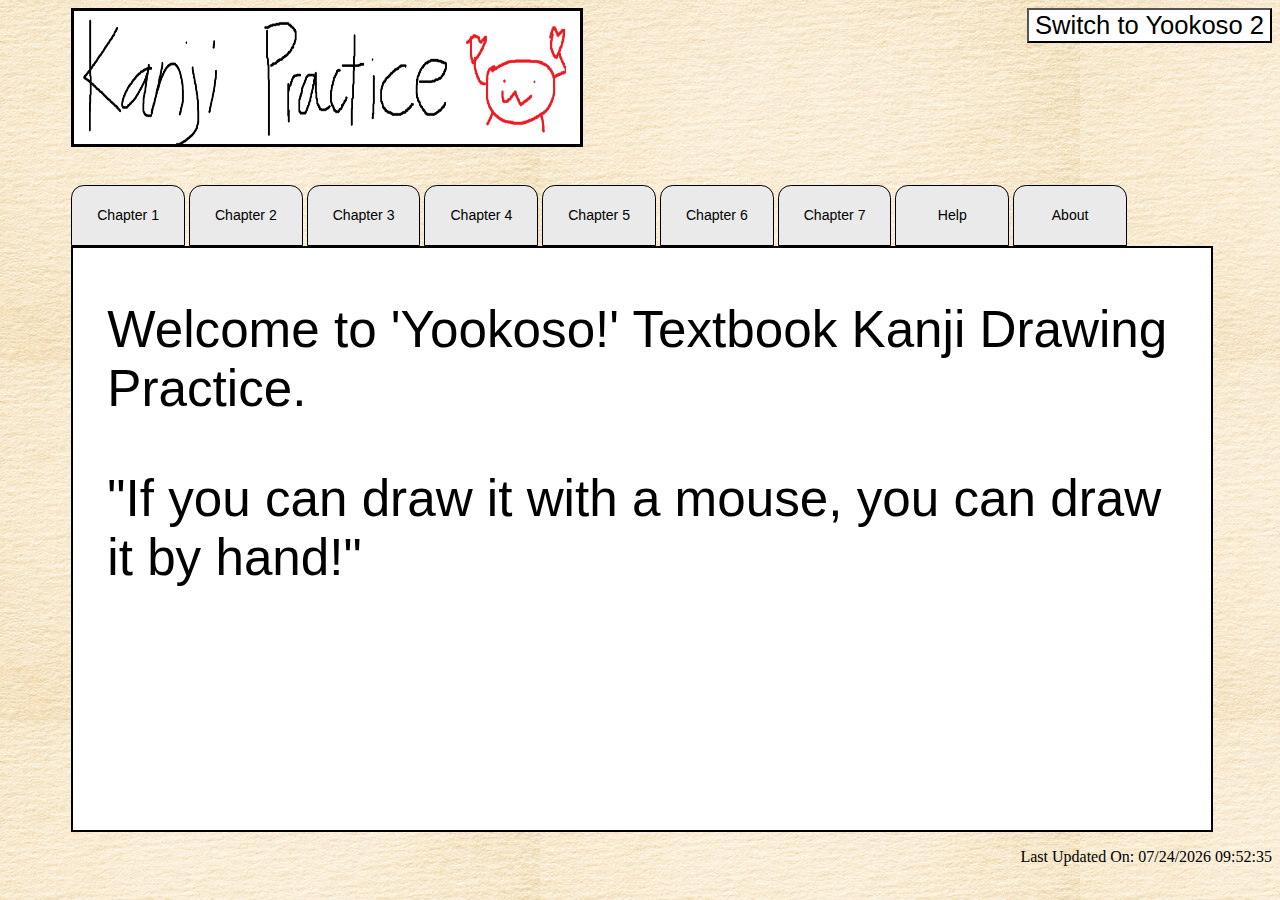
<file: main_page/index.html>
<html>
    <head>
        <meta charset="UTF-8">
        <meta http-equiv="X-UA-Compatible" content="IE=edge">
        <meta name="viewport" content="width=device-width, initial-scale=1.0">
        <link rel="stylesheet" href="main_styles.css">
        <script src="jquery-3.6.0.js"></script>
        </script>
        <title>Kanji Practice</title>
    </head>
    <body onload = "load_tab_contents()">
        <img id = "main_title" src = "images/title.png" alt = "TITLE" onclick = "openTab(event, 'front_page')">
        <button id = "switch" onclick= "switch_textbooks()">Switch to Yookoso 2</button>
        <div class = "tab">
            <button class = "tablinks y1" onclick = "openTab(event, 'chapter_one')">Chapter 1</button>
            <button class = "tablinks y1" onclick = "openTab(event, 'chapter_two')">Chapter 2</button>
            <button class = "tablinks y1" onclick = "openTab(event, 'chapter_three')">Chapter 3</button>
            <button class = "tablinks y1" onclick = "openTab(event, 'chapter_four')">Chapter 4</button>
            <button class = "tablinks y1" onclick = "openTab(event, 'chapter_five')">Chapter 5</button>
            <button class = "tablinks y1" onclick = "openTab(event, 'chapter_six')">Chapter 6</button>
            <button class = "tablinks y1" onclick = "openTab(event, 'chapter_seven')">Chapter 7</button>
            <button class = "tablinks y2" onclick = "openTab(event, 'chapter_eight')">Chapter 1</button>
            <button class = "tablinks y2" onclick = "openTab(event, 'chapter_nine')">Chapter 2</button>
            <button class = "tablinks y2" onclick = "openTab(event, 'chapter_ten')">Chapter 3</button>
            <button class = "tablinks y2" onclick = "openTab(event, 'chapter_eleven')">Chapter 4</button>
            <button class = "tablinks y2" onclick = "openTab(event, 'chapter_twelve')">Chapter 5</button>
            <button class = "tablinks y2" onclick = "openTab(event, 'chapter_thirteen')">Chapter 6</button>
            <button class = "tablinks" onclick = "openTab(event, 'help')">Help</button>
            <button class = "tablinks" onclick = "openTab(event, 'about')">About</button>
        </div>
        <div id = "main_body">
            <div id = "front_page">
                <p>Welcome to 'Yookoso!' Textbook Kanji Drawing Practice.</p>
                <p>"If you can draw it with a mouse, you can draw it by hand!"</p>
            </div>

            <div id = "chapter_one" class = "tabcontent"></div>
            <div id = "chapter_two" class = "tabcontent"></div>
            <div id = "chapter_three" class = "tabcontent"></div>
            <div id = "chapter_four" class = "tabcontent"> </div>
            <div id = "chapter_five" class = "tabcontent"></div>
            <div id = "chapter_six" class = "tabcontent"></div>
            <div id = "chapter_seven" class = "tabcontent"></div>
            <div id = "chapter_eight" class = "tabcontent"></div>
            <div id = "chapter_nine" class = "tabcontent"></div>
            <div id = "chapter_ten" class = "tabcontent"></div>
            <div id = "chapter_eleven" class = "tabcontent"></div>
            <div id = "chapter_twelve" class = "tabcontent"></div>
            <div id = "chapter_thirteen" class = "tabcontent"></div>

            <div id = "help" class = "tabcontent">
                <span class = "help_buttons help_arrow" id = "howto_arrow">&#8680;</span>
                <button class = "help_buttons" onclick="display_help('help_howto', this, 'howto_arrow')">How To</button>
                <div class = "help_content" id = "help_howto">
                    <p style="text-decoration: underline; font-style: italic;">Navigation</p>
                    <p>Click on the tab to choose the corresponding chapter you want to study.</p>
                    <p>Inside of the tab, you will find many Kanji, to study a specific Kanji, click on it.</p>
                    <p>Once you have clicked on it, a scroll will pop up, allowing you to draw on it and follow
                        the Kanji tracing lines.
                    </p>
                    <p style="text-decoration: underline; font-style: italic;">Inside of the Kanji Page</p>
                    <p>You can click on the right and left arrows to switch to a different page for that Kanji. This will
                        let you study different meanings for that Kanji.
                    </p>
                    <p>Click on the clear button if you would like to erase your writing.</p>
                    <p>Finally, once you are done, you can click on the "X" in the top right corner of the scroll to exit out of
                        the page.
                    </p>
                    <p style="text-decoration: underline; font-style: italic;">Quizzing</p>
                    <p>To quiz, click on the quiz button when you open one of the chapter tabs.</p>
                    <p>Now, you can click on which Kanji you would like to quiz over, if you would like to quiz over all of the Kanji of this chapter, then you can click on the Select All button.</p>
                    <p>You can click on a Kanji again if you have changed your mind about quizzing over that Kanji, or click the cancel button if you have decided not to quiz at all.</p>
                    <p>Once you have finished choosing which Kanji you would like to quiz over, click the confirm button.</p>
                    <p>The scroll will pop up, and you'll be presented with a blank scroll, and some English and Hiragana.</p>
                    <p>Given the English and Hiragana equivalent translations, write the corresponding Kanji out onto the scroll. You can check your answer by clicking the Check button at the bottom of the scroll.</p>
                    <p>Once you have checked your writing, you can try that page again using the Try Again button, or move onto the next page by clicking on the right arrow.</p>
                    <p>Once you have reached the end of the quiz, the scroll will close and you will be done!</p>
                </div>
                
                <div></div>
                <span class = "help_buttons help_arrow" id = "short_cut_arrow">&#8680;</span>
                <button class = "help_buttons" onclick="display_help('help_shortcut', this, 'short_cut_arrow')">Shortcuts</button>
                <ul class = "help_content" id = "help_shortcut">
                    <li>
                        <span class = "shortcuts">Number Keys (1 - 0)</span>
                        <span>Open Corresponding Tab</span>
                    </li>
                    <li>
                        <span class = "shortcuts">Left and Right Arrow Keys</span>
                        <span>Change Kanji Page</span>
                    </li>
                    <li>
                        <span class = "shortcuts">Esc Key</span>
                        <span>Exit Kanji Page</span>
                    </li>
                    <li>
                        <span class = "shortcuts">C Key or Backspace</span>
                        <span>Clear Kanji Page</span>
                    </li>
                    <li>
                        <span class = "shortcuts">Z Key</span>
                        <span>Undo</span>
                    </li>
                    <li>
                        <span class = "shortcuts">F Key</span>
                        <span>Show Correct Kanji or Try Same Page Again</span>
                    </li>
                </ul>

            </div>
            <div id = "about" class = "tabcontent">
                <p style="display:inline">Hello Again! </p>
                <img src="images/octopus.PNG" alt="octopus" id = "octo_img">
                <p id = "octo_hello">Hello!</p>
                <p>This website was developed by Kenneth Le. At the time of this website's creation, I'm a sophomore at
                    UT Austin taking 610D Japanese. I made this website to assist
                    students learning Japanese, and as a student myself, I know how
                    difficult Kanji is to memorize the meaning and how to draw it.
                    I found myself often being able to recognize the meaning of each Kanji when
                    I see it, however, if I was asked to write it out, then I would suddenly be lost.
                    I hope that this website will help you draw Kanji!
                </p>
                <img src="images/me.jpg" alt="me" id = "me_img">
                <p>If you run into any bugs, or if you have any suggestions about anything I should
                    add to the website then please email me! Any sort of feedback would be great, if you think that adding some
                    functions would help convenience or help the learning process, then please, email me.
                    My email is lekenneth77@gmail.com
                </p>
                <p></p>
                <p>Special thanks to Cooke-Sensei, Suito-Sensei, the rest of the UT Japanese Department, and you!</p>
                <p id = "me_thanks">ありがとう！</p>
                <br>
                <p style = "font-weight: bolder; text-align: center;">がんばって！！！</p>
                <img src="images/milo.jpg" alt="dog" id = "milo_img">
            </div>
        <!-- Trigger/Open The Modal -->

        <!-- The Modal -->
        <div id="myModal" class="modal">
            <h1 id = "quiz_time">QUIZ TIME</h1>
            <img src="gifs/tinytrans.gif" id = "kanji_gif" alt="gif">
            <!-- Modal content -->
            <div class="modal-content">
                <button id ="check" onclick = "show_correct()">CHECK</button>
                <p id = "counter">24 / 24</p>
                <button id = "instant_quiz_btn" onclick = "instant_quiz()">QUIZ THIS</button>
                <button id = "left" class = "arrow left" onclick = "go_left()"></button>
                <button class = "arrow right" onclick = "go_right()"></button>
                <!--Drawing_Board-->
                <div id = "toolbar">
                    <div id = "line_width_box">
                        <p id = "line_width_label">PEN SIZE</p>
                        <input id= "line_width" type="number" value="5">
                    </div>
                    <button class = "toolbar_button" onclick = "clear_drawing()">CLEAR</button>
                    <button class = "toolbar_button" onclick = "undo()">UNDO</button>
                    <span class = "display english" id = "display_english">  </span>
                    <span class = "display hiragana" id = "display_hiragana">  </span>
                    <button id="close" onclick = "close_modal()">X</button>
                </div>
                <h2 id = "display_kanji"></h2>
                <p id = "display_underline"></p>
                <div id="board_space">
                    <canvas id="drawing_board"></canvas>
                </div>
             </div>
        </div>

        <script src = "main.js"></script>
    </div>
    <p id = "last_updated"></p>
</body>
    
</html>
</file>
<file: main_page/main_styles.css>
/* Website Stuff*/
body {
    background-image: url("images/background.jpg");
    overflow: auto;
}

@font-face {
    font-family: "UDDigiKyokashoN-R";
    src: url("fonts/UDDigiKyokashoNP-R.woff") format("woff");
    font-weight: normal;
    font-style: normal;
}

#main_title {
    margin-left: 5%;
    width: 40%;
    height: 15%;
    border-style: solid;
    cursor: pointer;
    user-select: none;
}

#about {
    font-size: 1.5vw;
    font-family:"ヒラギノ角ゴ Pro W3", "Hiragino Kaku Gothic Pro",Osaka, "メイリオ", Meiryo, "ＭＳ Ｐゴシック", "MS PGothic", sans-serif;
}

#octo_img {
    width: 14vw;
    height: 14vw;
    display: block;
    float: right;
    margin-top: 1vw;
    margin-right: .5vw;
    border-style: solid;
}

#octo_hello {
    position: absolute;
    right: 8%;
    top: 30%;
    color: white;
}

#me_img {
    width: 10vw;
    height: 15vw;
    float: left;
    margin-right: 1vw;
    border-style: solid;
}

#me_thanks {
    position: absolute;
    left: 8.5%;
    top: 67%;
    color: white;
    transform: rotate(20deg);
}

#milo_img {
    display: block;
    margin-left: auto;
    margin-right: auto;
    border-style: solid;
    height: 18vw;
    width: 30vw;
    margin-bottom: 1vw;
}

#last_updated { 
    float: right;
}

#switch {
    float:right;
    background-color: white;
    font-size: 2vw;
}

#switch:hover {
    background-color: rgb(238, 238, 238);
  }

.y2 {
    display: none;
}

.tab {
    width: 90%;
    margin-left: auto;
    margin-right: auto;
    margin-top: 3%;
    position: relative;
}

.tablinks {
    border-style: solid;
    border-top-left-radius: 1vw;
    border-top-right-radius: 1vw;
    border-color: black;
    border-width: .1vw;
    background-color: rgb(234, 234, 234); /*literally just for ipads*/
    width: 10%;
    height: 7%;
    font-family:"ヒラギノ角ゴ Pro W3", "Hiragino Kaku Gothic Pro",Osaka, "メイリオ", Meiryo, "ＭＳ Ｐゴシック", "MS PGothic", sans-serif;
    font-size: 1.1vw;
    cursor: pointer;
}

/* Change background color of buttons on hover */
.tab button:hover {
    background-color: #ddd;
  }
  
  /* Create an active/current tablink class */
  .tab button.active {
    background-color: #ccc;
  }

  /* Style the tab content */
.tabcontent {
    display: none;
    padding: 6px 12px;
    border: 1px solid #ccc;
    border-top: none;
  }

  .kanji_btn {
    position: relative;
    padding: 1vw;
    margin-left: 4%;
    margin-bottom: 1%;
    margin-top: 1%;
    font-size: 6vw;
    font-family: "UDDigiKyokashoN-R", arial, serif;
    cursor: pointer;
  }

  .quiz_buttons {
    font-size: 4vw;
    font-weight: bold;
    cursor: pointer;
  }

#main_body {
    background-color: white;
    color: black;
    border-style: solid;
    border-width: 2px;
    border-color: black;
    margin-left: 5%;
    margin-right: 5%;
    width: 90%;
    overflow: hidden;
}

#front_page {
    margin-left: 3%;
    margin-right: 3%;
    margin-top: 3%;
    font-size: 4vw;
    height: 60%;
    font-family:"ヒラギノ角ゴ Pro W3", "Hiragino Kaku Gothic Pro",Osaka, "メイリオ", Meiryo, "ＭＳ Ｐゴシック", "MS PGothic", sans-serif;
}

ul {
    list-style-type: circle;
}

.help_buttons {
    background: none;
    border: none;
    font-family:"ヒラギノ角ゴ Pro W3", "Hiragino Kaku Gothic Pro",Osaka, "メイリオ", Meiryo, "ＭＳ Ｐゴシック", "MS PGothic", sans-serif;
    font-size: 2vw;
    margin-bottom: 0%;
    height: 4%;
    cursor: pointer;
}

.help_buttons:hover {
    text-decoration: underline;
}

.help_arrow {
    margin-left: 2%;
}


.help_arrow:hover {
    text-decoration: none;
}

.help_content {
    display: none;
    user-select: none;
}

#help_howto {
    margin-left: 2%;
}

.shortcuts {
    font-weight: bolder;
}

span + span {
    float: right;
    font-style: italic;
}

#help {
    width: 95%;
    border: none;
    font-size: 1.5vw;
}


/* The Modal (background) */
.modal {
    display: none; /* Hidden by default */
    position: fixed; /* Stay in place */
    z-index: 1; /* Sit on top */
    left: 0;
    top: 0;
    margin: 0;
    padding: 0;
    width: 100%; /* Full width */
    height: 100%; /* Full height */
    overflow: none; /* Enable scroll if needed */
    background-color: rgb(0,0,0); /* Fallback color */
    background-color: rgba(0,0,0,0.4); /* Black w/ opacity */
  }

  
  /* Modal Content/Box */
  .modal-content {
    margin: 3% auto; /* 15% from the top and centered */
    width: 80%; /* Could be more or less, depending on screen size */
    height: 80%;
    background-image: url("images/scroll.png");
    background-size: 100% 100%;
    background-repeat: no-repeat; 
    display: flex;
    flex-direction: column;
  }

  #kanji_gif {
      position: absolute;
      height: 30%;
      width: 14%;
  }

  #display_kanji {
    font-family: "UDDigiKyokashoN-R", arial, serif;
    font-size: 30vw;
    position: absolute;
    margin: auto;
    left: 35%;
    top: 16%;
    opacity: 0.1;
    text-align: center;
    -webkit-touch-callout: none;
    -webkit-user-select: none;
    -ms-user-select: none;
    user-select: none;
}

#display_underline {
    font-size: 25vw;
    letter-spacing: 8vw;
    position: absolute;
    margin: auto;
    height: fit-content;
    left: 30%;
    top: -24%;
    opacity: 0.6;
    text-align: center;
    -webkit-touch-callout: none;
    -webkit-user-select: none;
    -ms-user-select: none;
    user-select: none;
}


/*Drawing Board CSS*/

#board_space{
    height: 80%;
    z-index: 1;
    touch-action: none;
    -webkit-touch-callout: none;
    -webkit-user-select: none;
    -ms-user-select: none;
    user-select: none;
}

#toolbar {
    margin-top: 1.5vw;
    margin-left: 10%;
    display: flex;
    flex-direction: row;
    padding: .8vw;
    height: 2vw;
    width: 100%;
    z-index: 2;
}

.display {
    align-self: center;
    text-align: center;
    font-weight: bold;
    font-family:"ヒラギノ角ゴ Pro W3", "Hiragino Kaku Gothic Pro",Osaka, "メイリオ", Meiryo, "ＭＳ Ｐゴシック", "MS PGothic", sans-serif;
    color:white;
    flex-basis: 21vw;
    font-size: 1.8vw;
    -webkit-touch-callout: none;
    -webkit-user-select: none;
    -ms-user-select: none;
    user-select: none;
}

.toolbar_button {
    align-self: center;
    font-family:"ヒラギノ角ゴ Pro W3", "Hiragino Kaku Gothic Pro", Osaka, "メイリオ", Meiryo, "ＭＳ Ｐゴシック", "MS PGothic", sans-serif;
    font-weight: bold;
    background-color: green;
    border: none;
    border-radius: .3vw;
    color:white;
    padding: .2vw;
    margin-right: 1vw;
    font-size: 1.5vw;
    cursor: pointer;
    touch-action: manipulation;
} 

#line_width_box {
    align-self: center;
    background-color: green;
    border: none;
    border-radius: .3vw;
    padding: .2vw;
    margin-right: 1.5vw;
    height: 2.3vw;
    text-align: center;
    display: flex;
}

#line_width_label {
    font-family:"ヒラギノ角ゴ Pro W3", "Hiragino Kaku Gothic Pro", Osaka, "メイリオ", Meiryo, "ＭＳ Ｐゴシック", "MS PGothic", sans-serif;
    font-weight: bold;
    font-size: 1.5vw;
    color: white;
    margin: 0%;
    margin-right: .3vw;
    height: 2.3vw;
}

#line_width {
    align-self: center;
    text-align: center;
    font-size: 1vw;
    width: 3.2vw;
    height: 1.5vw;
}

input[type=number]::-webkit-inner-spin-button, 
input[type=number]::-webkit-outer-spin-button {  
   opacity: 1;
   cursor: pointer;
}

#close {
    align-self: flex-end;
    background: none;
    border: none;
    color: white;
    font-size: 2vw;
    cursor: pointer;
}

#check {
    position: absolute;
    margin-left: auto;
    margin-right: auto;
    left:0;
    right:0;
    text-align: center;
    width: fit-content;
    bottom: 3%;
    font-family:"ヒラギノ角ゴ Pro W3", "Hiragino Kaku Gothic Pro",Osaka, "メイリオ", Meiryo, "ＭＳ Ｐゴシック", "MS PGothic", sans-serif;
    font-weight: bold;
    font-size: 6vw;
    background-color: green;
    border: none;
    color:white;
    z-index: 2;
    cursor: pointer;
    display: none;
}

#instant_quiz_btn {
    position: absolute;
    text-align: center;
    width: fit-content;
    bottom: 3%;
    right: 10%;
    font-family:"ヒラギノ角ゴ Pro W3", "Hiragino Kaku Gothic Pro",Osaka, "メイリオ", Meiryo, "ＭＳ Ｐゴシック", "MS PGothic", sans-serif;
    font-weight: bold;
    font-size: 4.5vw;
    background-color: green;
    border: none;
    color:white;
    z-index: 2;
    cursor: pointer;
}


.arrow {
    position: absolute;
    top: 34%;
    cursor: pointer;
    z-index: 2;
    touch-action: manipulation;
}

.left {
    left: -1%;
    border-top: 6vw solid transparent;
	border-right: 10vw solid darkslategray;
	border-bottom: 6vw solid transparent;
    border-left: transparent;
    background: none;
}

.right {
    right: -1%;
    border-top: 6vw solid transparent;
	border-left: 10vw solid darkslategray;
	border-bottom: 6vw solid transparent;
    border-right: transparent;
    background: none;
}



#counter {
    position: absolute;
    margin-left: auto;
    margin-right: auto;
    top: -5.8%;
    left:0;
    right:0;
    text-align: center;
    width: fit-content;
    font-size: 3vw;
    font-family:"ヒラギノ角ゴ Pro W3", "Hiragino Kaku Gothic Pro",Osaka, "メイリオ", Meiryo, "ＭＳ Ｐゴシック", "MS PGothic", sans-serif;
    font-weight: bold;
    background-color: white;
    border-style: solid;
    border-width: .2vw;
    -webkit-touch-callout: none;
    -webkit-user-select: none;
    -ms-user-select: none;
    user-select: none;
    display: none;
}

#quiz_time {
    position: absolute;
    color: red;
    font-size: 8vw;
    margin-top: auto;
    margin-bottom: auto;
    top: 19vw;
    left: -18vw;
    font-family:"ヒラギノ角ゴ Pro W3", "Hiragino Kaku Gothic Pro",Osaka, "メイリオ", Meiryo, "ＭＳ Ｐゴシック", "MS PGothic", sans-serif;
    font-weight: bold;
    display: none;
    -webkit-touch-callout: none;
    -webkit-user-select: none;
    -ms-user-select: none;
    user-select: none;
    -webkit-transform: rotate(-90deg);   
    -moz-transform: rotate(-90deg);
    -ms-transform: rotate(-90deg);
    -o-transform: rotate(-90deg);
    transform: rotate(-90deg);
    z-index: 2;
}
</file>
